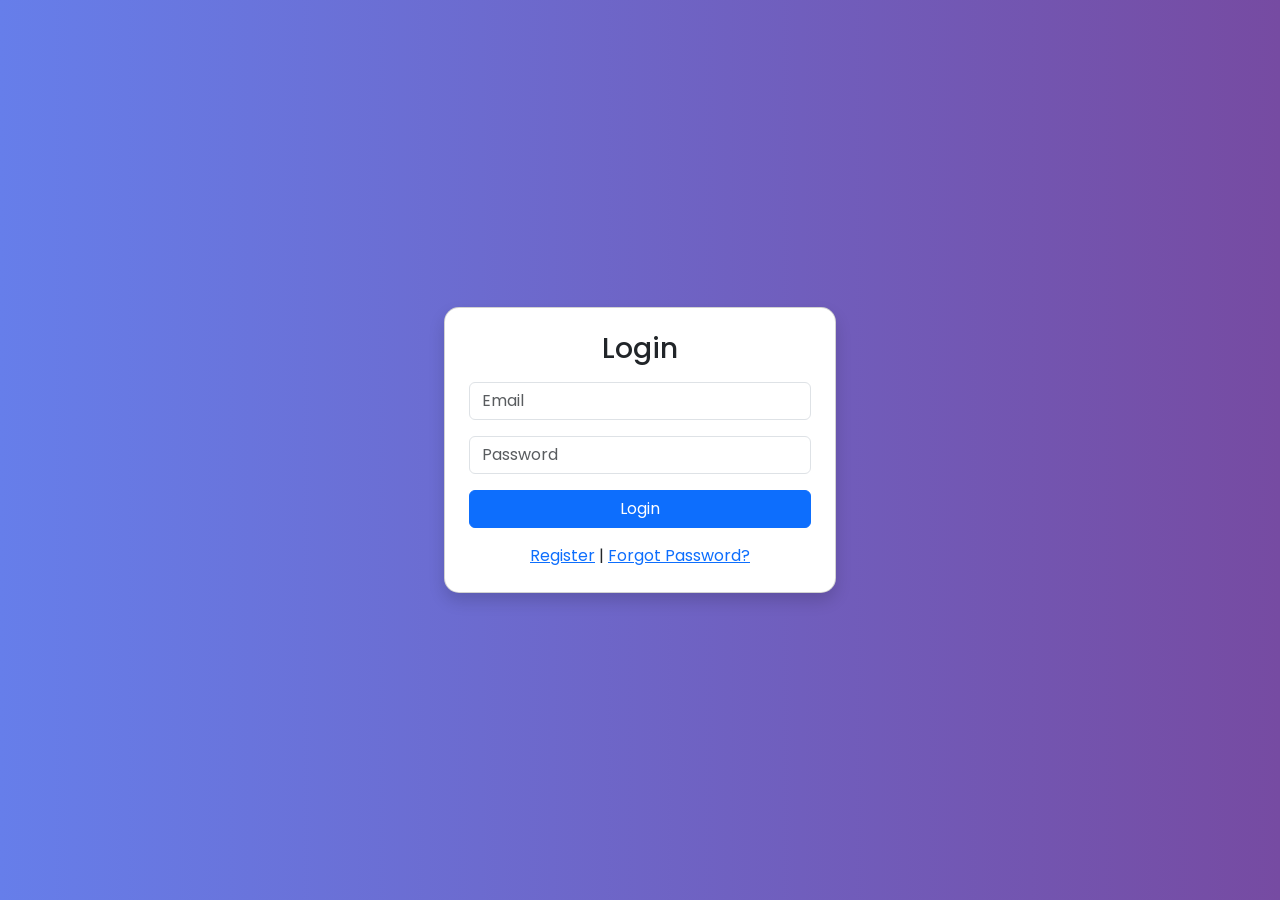
<file: index.html>
<!DOCTYPE html>
<html>
<head>
    <title>Login</title>

    <link href="https://cdn.jsdelivr.net/npm/bootstrap@5.3.0/dist/css/bootstrap.min.css" rel="stylesheet">
    <link href="https://fonts.googleapis.com/css2?family=Poppins&display=swap" rel="stylesheet">
    <link rel="stylesheet" href="styles.css">
</head>

<body class="d-flex justify-content-center align-items-center vh-100">

<div class="card p-4 shadow">
    <h3 class="text-center mb-3">Login</h3>

    <form onsubmit="login(event)">
        <input type="email" class="form-control mb-3" placeholder="Email" required>
        <input type="password" class="form-control mb-3" placeholder="Password" required>

        <button class="btn btn-primary w-100">Login</button>
    </form>

    <div class="text-center mt-3">
        <a href="register.html">Register</a> |
        <a href="forgot-password.html">Forgot Password?</a>
    </div>
</div>

<script>
function login(e){
    e.preventDefault();
    window.location.href = "dashboard.html";
}
</script>

<script src="https://cdn.jsdelivr.net/npm/bootstrap@5.3.0/dist/js/bootstrap.bundle.min.js"></script>
</body>
</html>
</file>
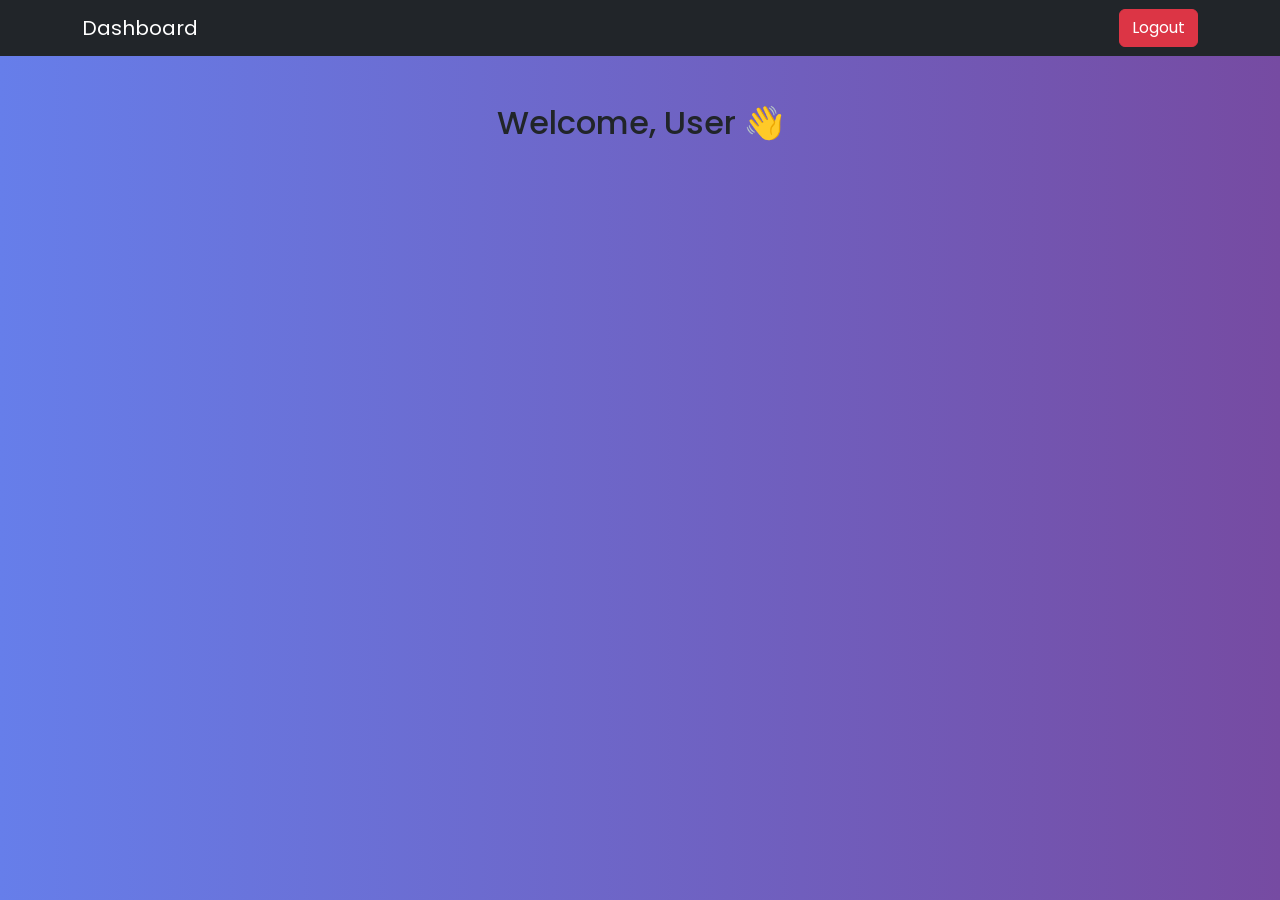
<file: dashboard.html>
<!DOCTYPE html>
<html>
<head>
    <title>Dashboard</title>

    <link href="https://cdn.jsdelivr.net/npm/bootstrap@5.3.0/dist/css/bootstrap.min.css" rel="stylesheet">
    <link href="https://fonts.googleapis.com/css2?family=Poppins&display=swap" rel="stylesheet">
    <link rel="stylesheet" href="styles.css">
</head>

<body>

<nav class="navbar navbar-dark bg-dark">
    <div class="container">
        <span class="navbar-brand">Dashboard</span>
        <button class="btn btn-danger" onclick="logout()">Logout</button>
    </div>
</nav>

<div class="container mt-5 text-center">
    <h2>Welcome, User 👋</h2>
</div>

<script>
function logout(){
    window.location.href = "index.html";
}
</script>

<script src="https://cdn.jsdelivr.net/npm/bootstrap@5.3.0/dist/js/bootstrap.bundle.min.js"></script>
</body>
</html>
</file>
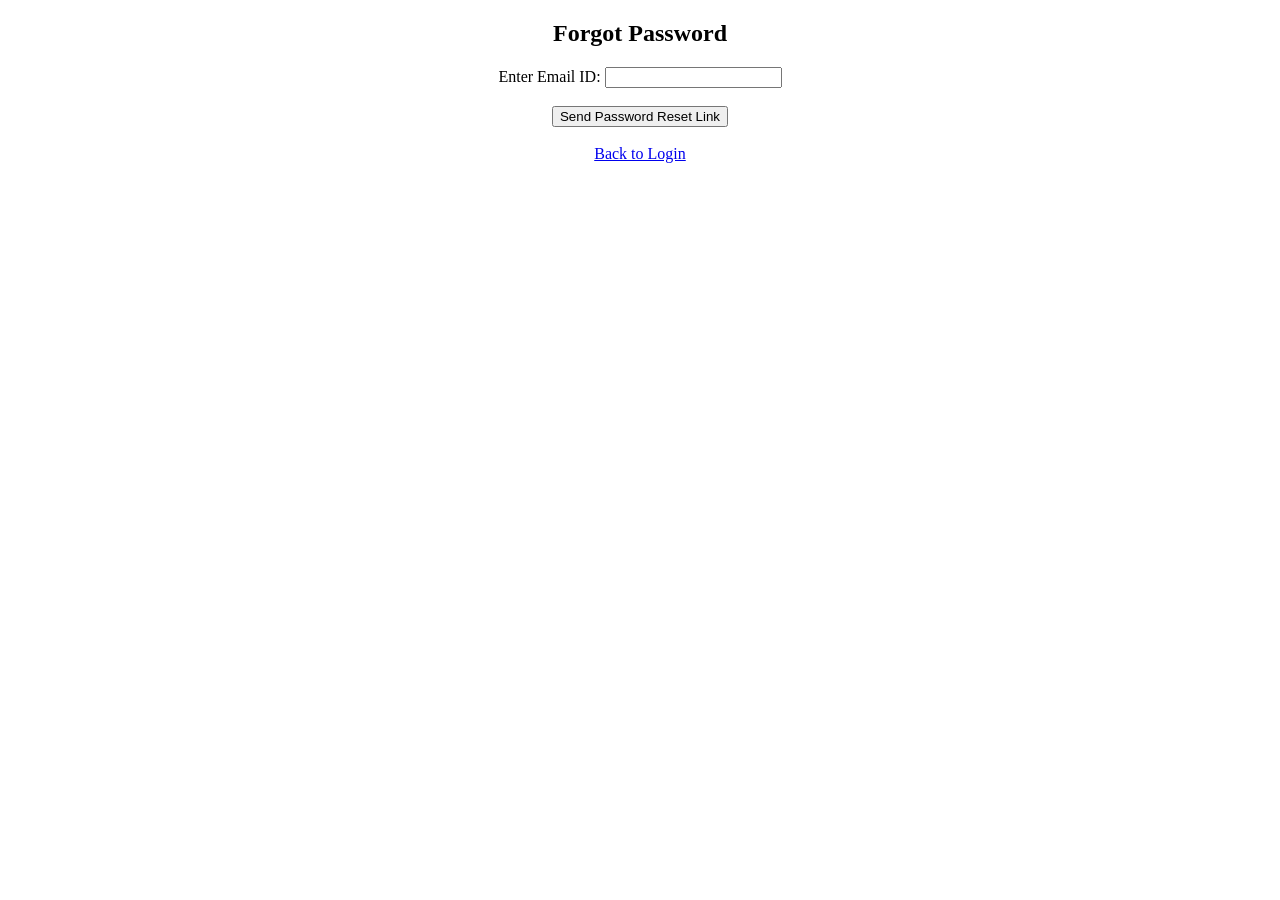
<file: forgot-password.html>
<!DOCTYPE html>
<html>
<head>
<title>Forgot Password</title>
</head>

<body>

<center>

<h2>Forgot Password</h2>

<form action="linksent.html">

Enter Email ID:
<input type="text"
pattern="^[A-Za-z]{3,}[A-Za-z0-9._%+-]*@[A-Za-z0-9.-]+\.[A-Za-z]{2,}$"
title="Email must start with at least 3 letters (example: nisha@gmail.com)"
required><br><br>

<input type="submit" value="Send Password Reset Link">

</form>

<br>

<a href="login.html">Back to Login</a>

</center>

</body>
</html>
</file>
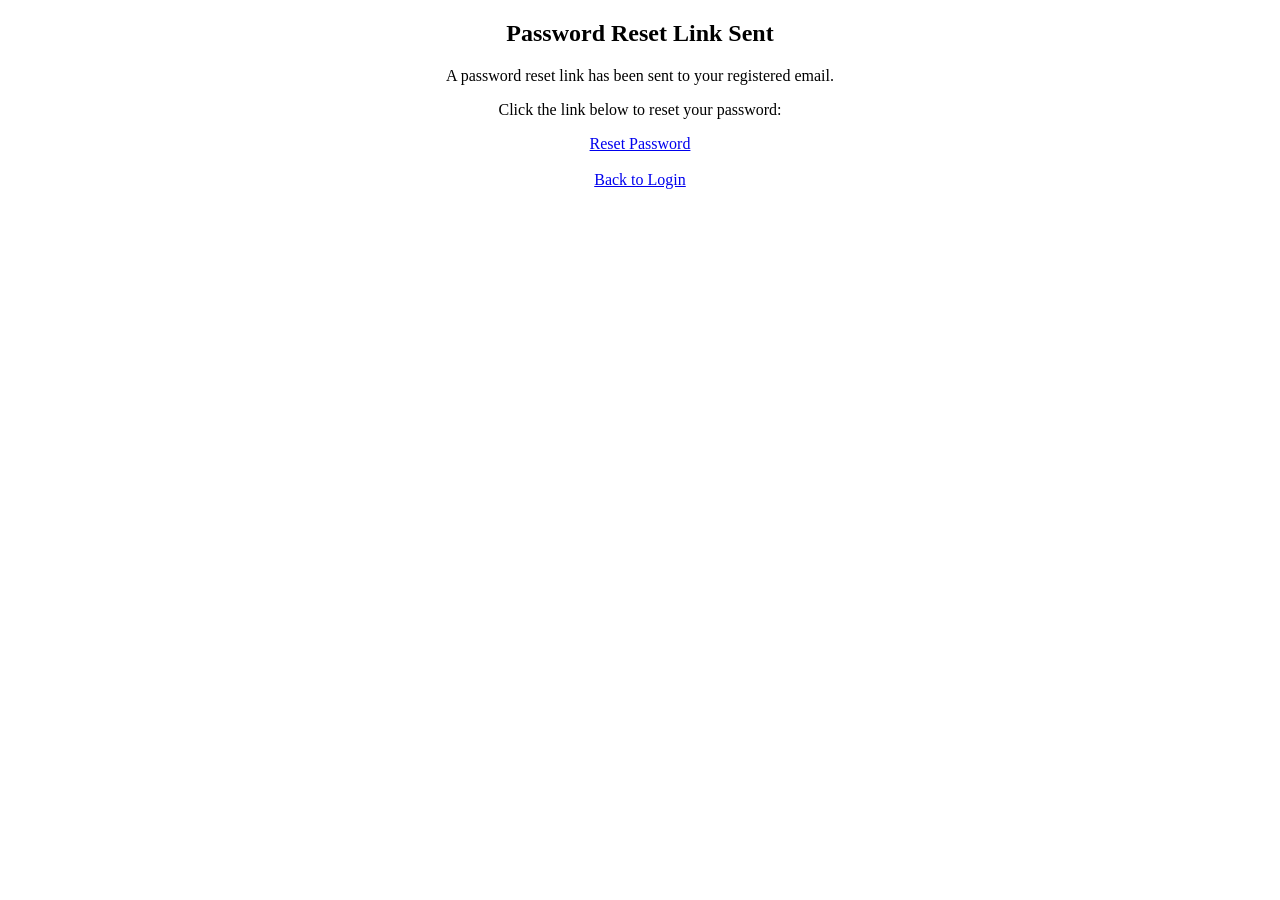
<file: linksent.html>
<!DOCTYPE html>
<html>
<head>
<title>Reset Link Sent</title>
</head>

<body>

<center>

<h2>Password Reset Link Sent</h2>

<p>A password reset link has been sent to your registered email.</p>

<p>Click the link below to reset your password:</p>

<a href="reset.html">Reset Password</a>

<br><br>

<a href="login.html">Back to Login</a>

</center>

</body>
</html>
</file>
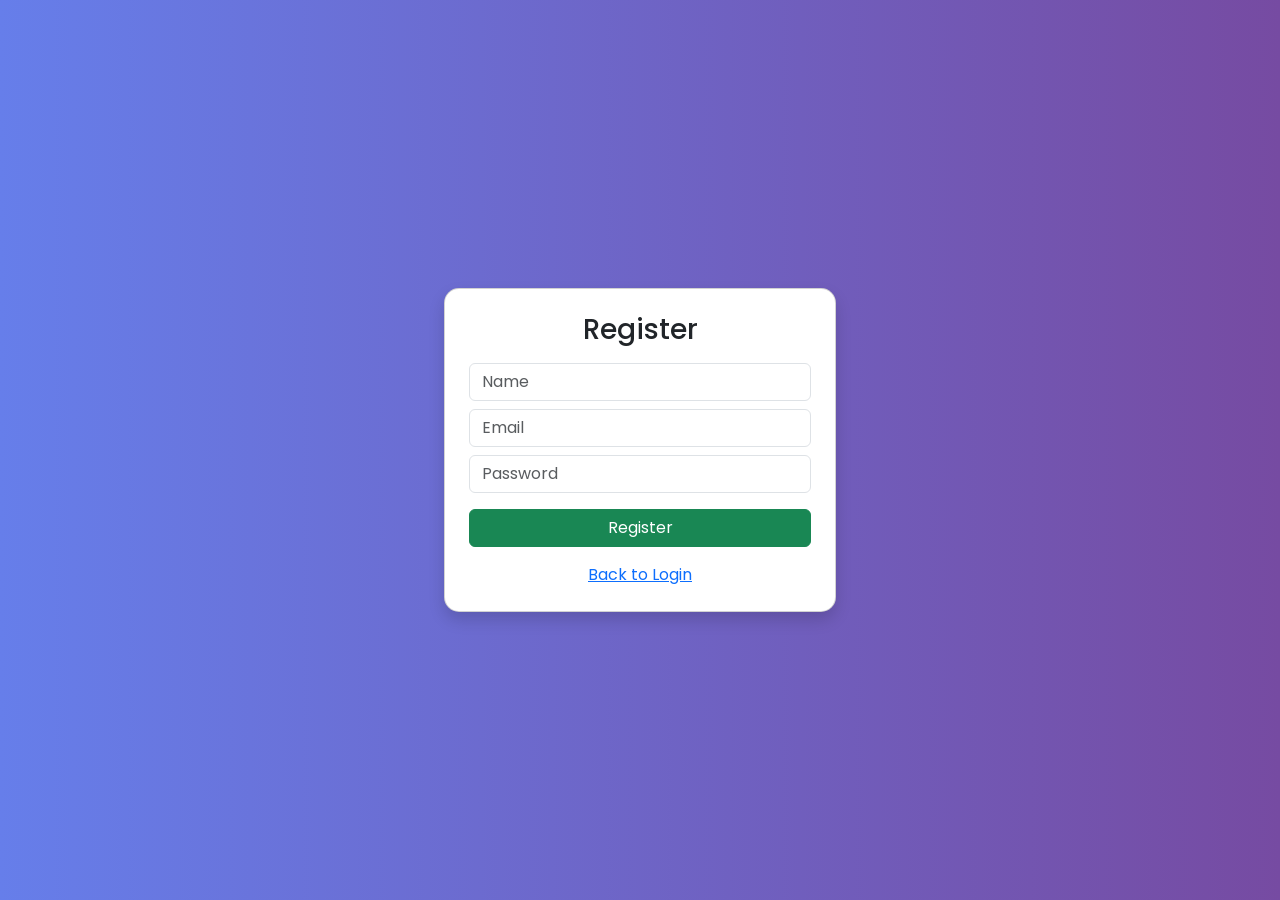
<file: register.html>
<!DOCTYPE html>
<html>
<head>
    <title>Register</title>

    <link href="https://cdn.jsdelivr.net/npm/bootstrap@5.3.0/dist/css/bootstrap.min.css" rel="stylesheet">
    <link href="https://fonts.googleapis.com/css2?family=Poppins&display=swap" rel="stylesheet">
    <link rel="stylesheet" href="styles.css">
</head>

<body class="d-flex justify-content-center align-items-center vh-100">

<div class="card p-4 shadow">
    <h3 class="text-center mb-3">Register</h3>

    <form onsubmit="register(event)">
        <input class="form-control mb-2" placeholder="Name" required>
        <input class="form-control mb-2" placeholder="Email" required>
        <input type="password" class="form-control mb-3" placeholder="Password" required>

        <button class="btn btn-success w-100">Register</button>
    </form>

    <div class="text-center mt-3">
        <a href="index.html">Back to Login</a>
    </div>
</div>

<script>
function register(e){
    e.preventDefault();
    alert("Registered successfully!");
    window.location.href = "index.html";
}
</script>

<script src="https://cdn.jsdelivr.net/npm/bootstrap@5.3.0/dist/js/bootstrap.bundle.min.js"></script>
</body>
</html>
</file>
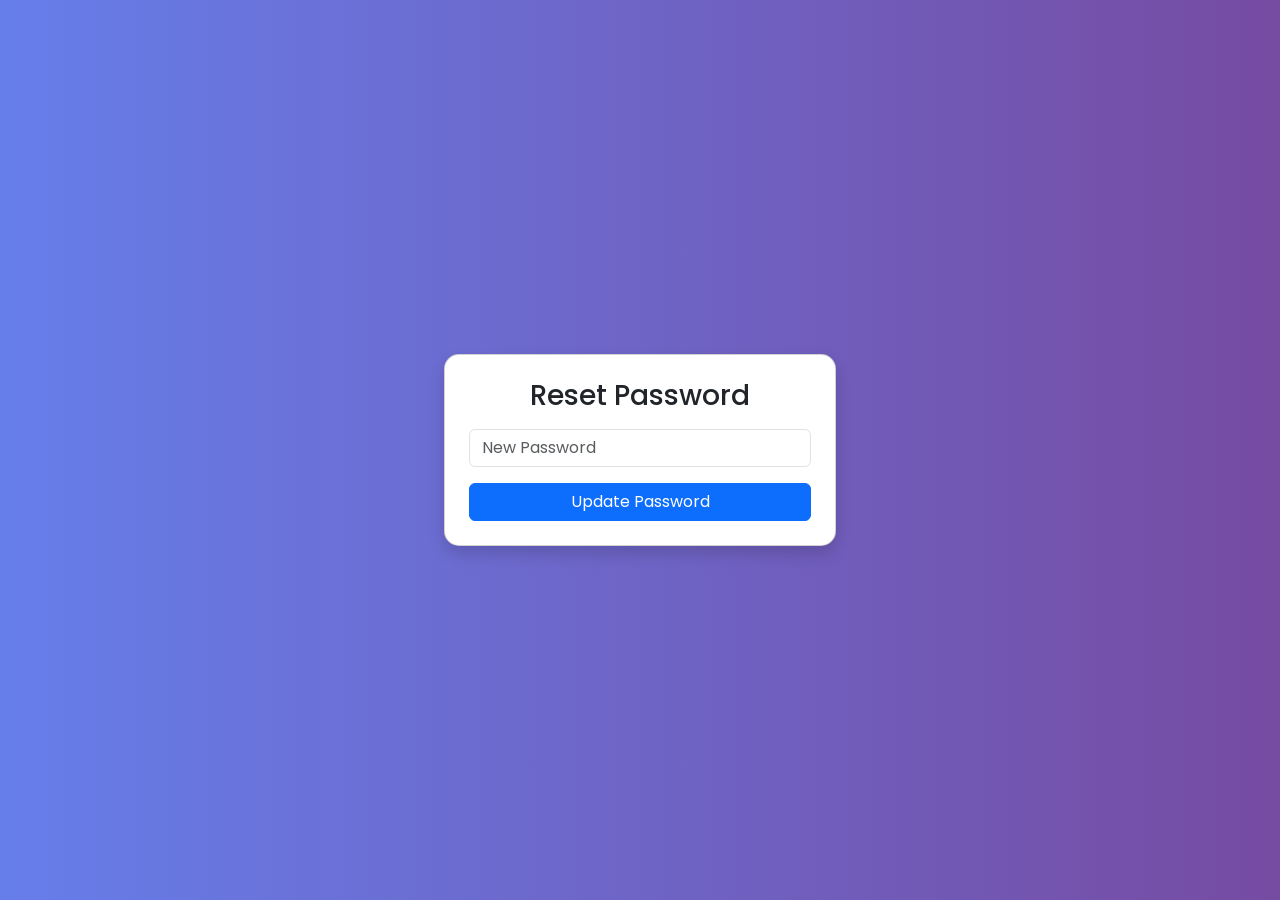
<file: reset-password.html>
<!DOCTYPE html>
<html>
<head>
    <title>Reset Password</title>

    <link href="https://cdn.jsdelivr.net/npm/bootstrap@5.3.0/dist/css/bootstrap.min.css" rel="stylesheet">
    <link href="https://fonts.googleapis.com/css2?family=Poppins&display=swap" rel="stylesheet">
    <link rel="stylesheet" href="styles.css">
</head>

<body class="d-flex justify-content-center align-items-center vh-100">

<div class="card p-4 shadow">
    <h3 class="text-center mb-3">Reset Password</h3>

    <form onsubmit="updatePassword(event)">
        <input type="password" id="password" class="form-control mb-3" placeholder="New Password" required>

        <button class="btn btn-primary w-100">Update Password</button>
    </form>
</div>

<script>
function updatePassword(e){
    e.preventDefault();
    alert("Password updated!");
    window.location.href = "index.html";
}
</script>

<script src="https://cdn.jsdelivr.net/npm/bootstrap@5.3.0/dist/js/bootstrap.bundle.min.js"></script>
</body>
</html>
</file>
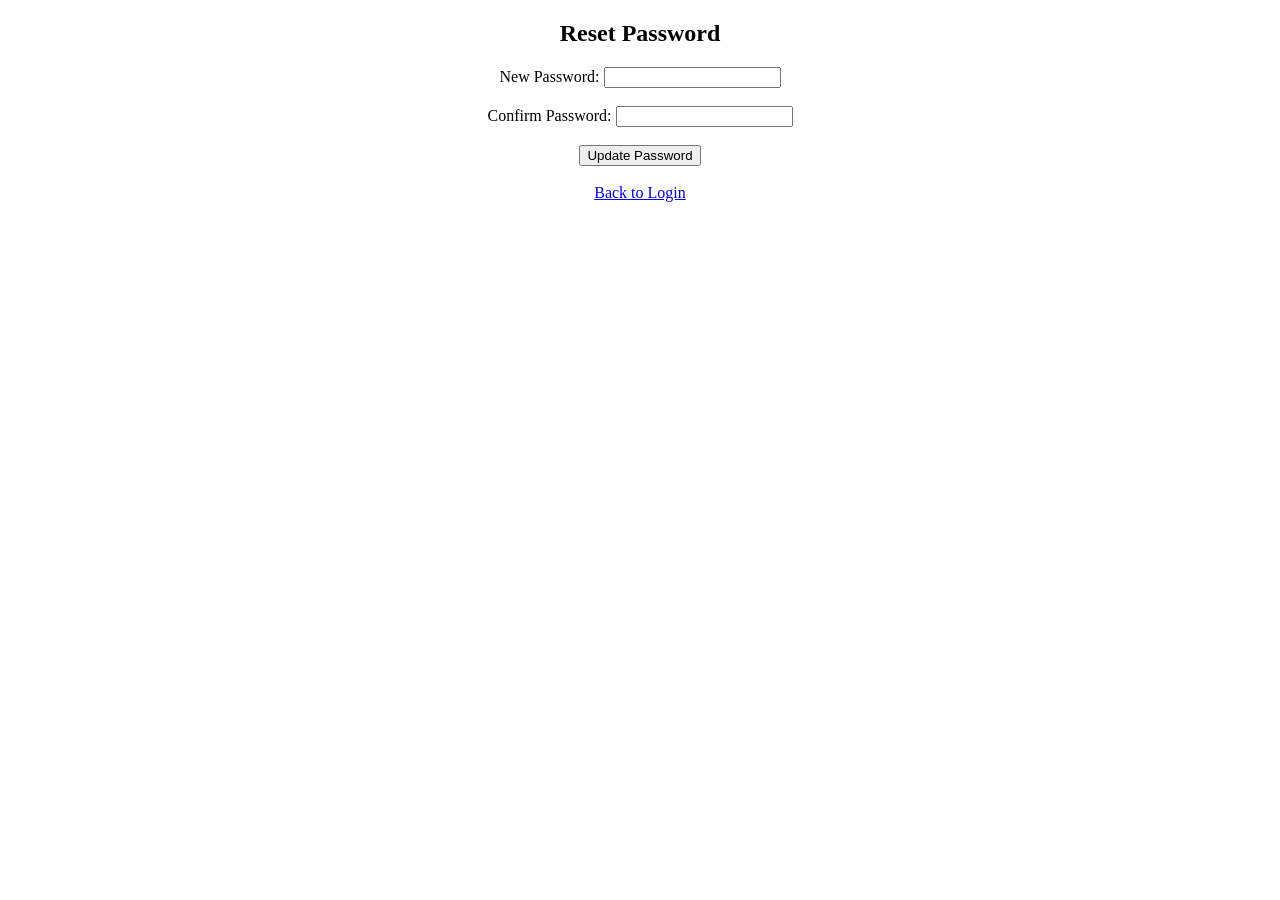
<file: reset.html>
<!DOCTYPE html>
<html>
<head>
<title>Reset Password</title>
</head>

<body>

<center>

<h2>Reset Password</h2>

<form action="login.html">

New Password:
<input type="password"
pattern="(?=.*[a-z])(?=.*[A-Z])(?=.*[0-9]).*"
title="Password must contain at least one uppercase letter, one lowercase letter, and one number"
required><br><br>

Confirm Password:
<input type="password"
pattern="(?=.*[a-z])(?=.*[A-Z])(?=.*[0-9]).*"
title="Password must contain at least one uppercase letter, one lowercase letter, and one number"
required><br><br>

<input type="submit" value="Update Password">

</form>

<br>

<a href="login.html">Back to Login</a>

</center>

</body>
</html>
</file>
<file: styles.css>
body {
    font-family: 'Poppins', sans-serif;
    background: linear-gradient(to right, #667eea, #764ba2);
}

.card {
    border-radius: 15px;
    transition: 0.3s;
}

.card:hover {
    transform: scale(1.03);
}

.btn {
    transition: 0.3s;
}

.btn:hover {
    opacity: 0.85;
}
</file>
